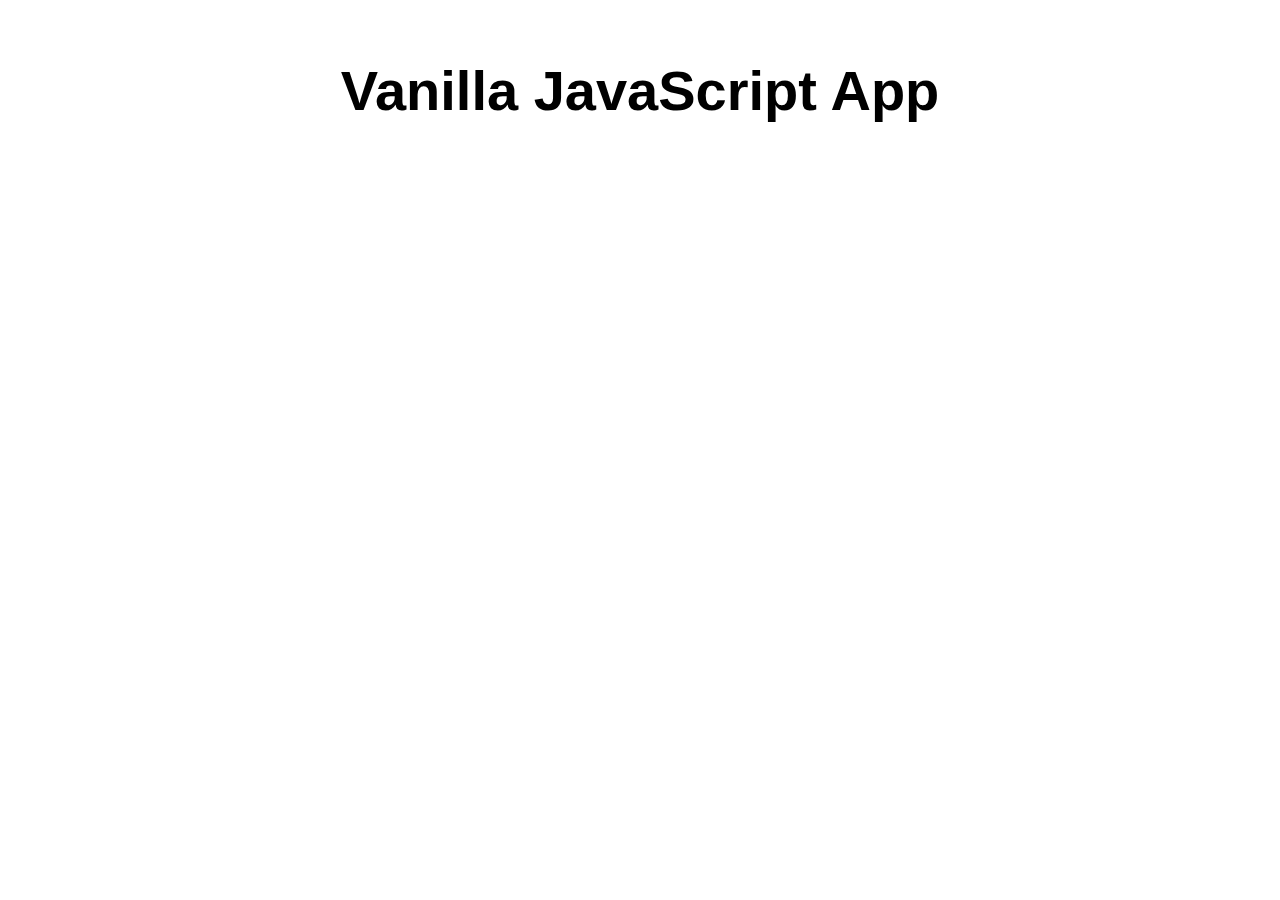
<file: src/index.html>
<!DOCTYPE html>
<html lang="en">

<head>
  <meta charset="UTF-8">
  <meta name="viewport" content="width=device-width, initial-scale=1.0">
  <link rel="stylesheet" href="styles.css">
  <title>Ritanzwe Mbedzi</title>
</head>

<body>
  <main>
    <h1>Vanilla JavaScript App</h1>
  </main>
</body>

</html>
</file>
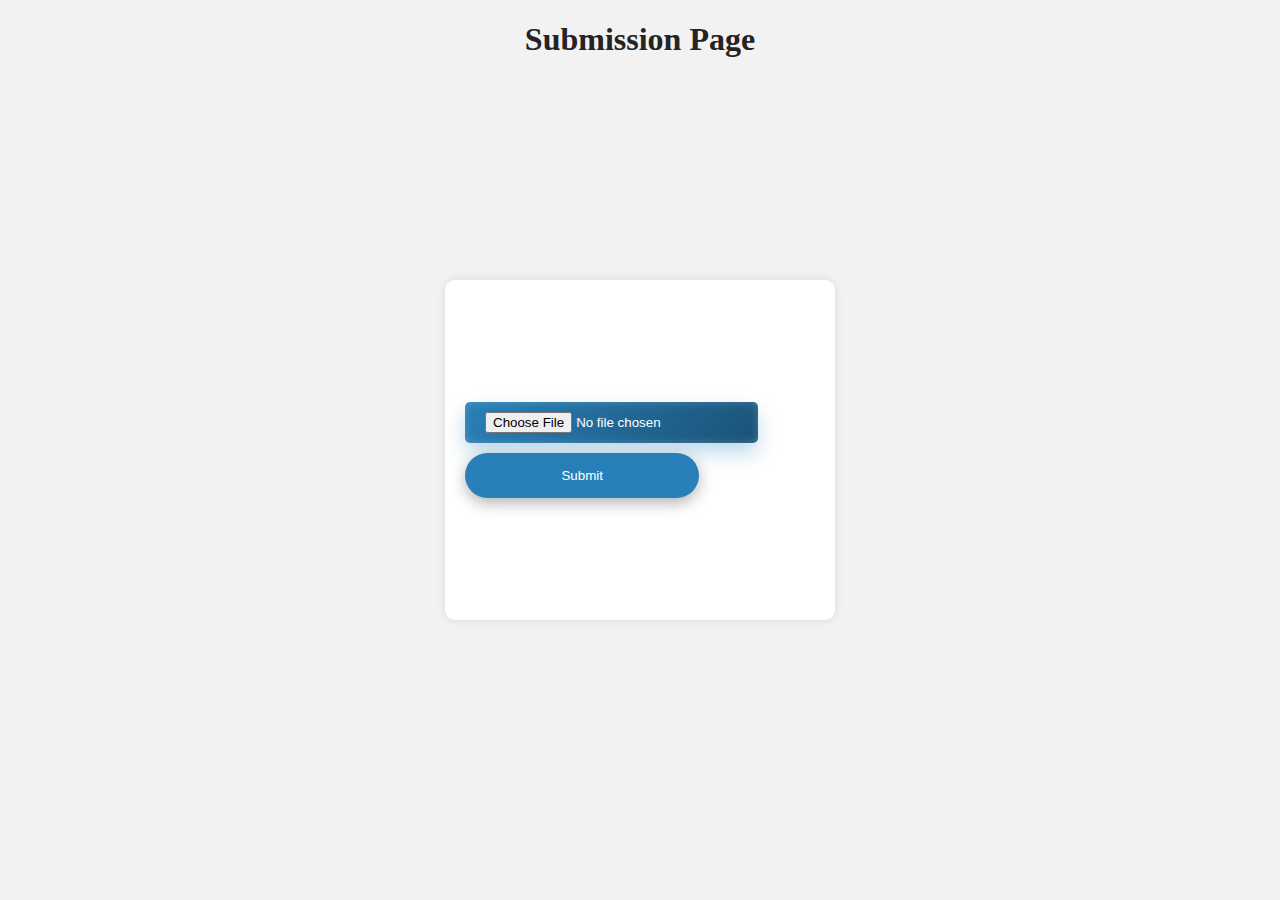
<file: src/homepage.html>
<!DOCTYPE html>
<html lang="en">
<head>
    <meta charset="UTF-8">
    <meta name="viewport" content="width=device-width, initial-scale=1.0">
    <title>Submission Page</title>
    <link rel="stylesheet" href="homepage.css">
</head>
<body>
    <h1>Submission Page</h1>
    <form class="submit-form" id="submissionForm">
        <section>
            <input type="file" id="fileInput" class="file-label">

            <button type="button" onclick="submitCode()" class="submit">Submit</button>
            <section id="result" class="test-results"></section>
        </section>
    
    </form>

    <script>
    function submitCode() {
        var fileInput = document.getElementById("fileInput");
        var resultElement = document.getElementById("result");
        resultElement.innerHTML = "";

        var file = fileInput.files[0];
        if (!file) {
            resultElement.innerHTML = "Please select a file.";
            return;
        }

        var reader = new FileReader();
        reader.onload = function(event) {
            var userCode = event.target.result;
            try {
                var script = document.createElement('script');
                script.textContent = userCode;
                document.head.appendChild(script);

                // Define test cases
                var testCases = [
                    { input: 5, expected: 25 },
                    { input: 3, expected: 9 },
                    { input: 8, expected: 64 }
                    // Add more test cases as needed
                ];

                // Evaluate user's code against test cases
                testCases.forEach(function(testCase, index) {
                    var output = square(testCase.input);
                    var testCaseResult = document.createElement('p');
                    testCaseResult.textContent = "Test case " + (index + 1) + ": ";
                    if (output === testCase.expected) {
                        testCaseResult.textContent += "Passed";
                        testCaseResult.style.color = "green";
                    } else {
                        testCaseResult.textContent += "Failed";
                        testCaseResult.style.color = "red";
                    }
                    resultElement.appendChild(testCaseResult);
                });

                // Clean up
                document.head.removeChild(script);

                // Refresh the page
                window.location.reload();
            } catch (error) {
                resultElement.innerHTML = "Error: " + error.message;
            }
        };
        reader.readAsText(file);
    }
</script>

</body>
</html>
</file>
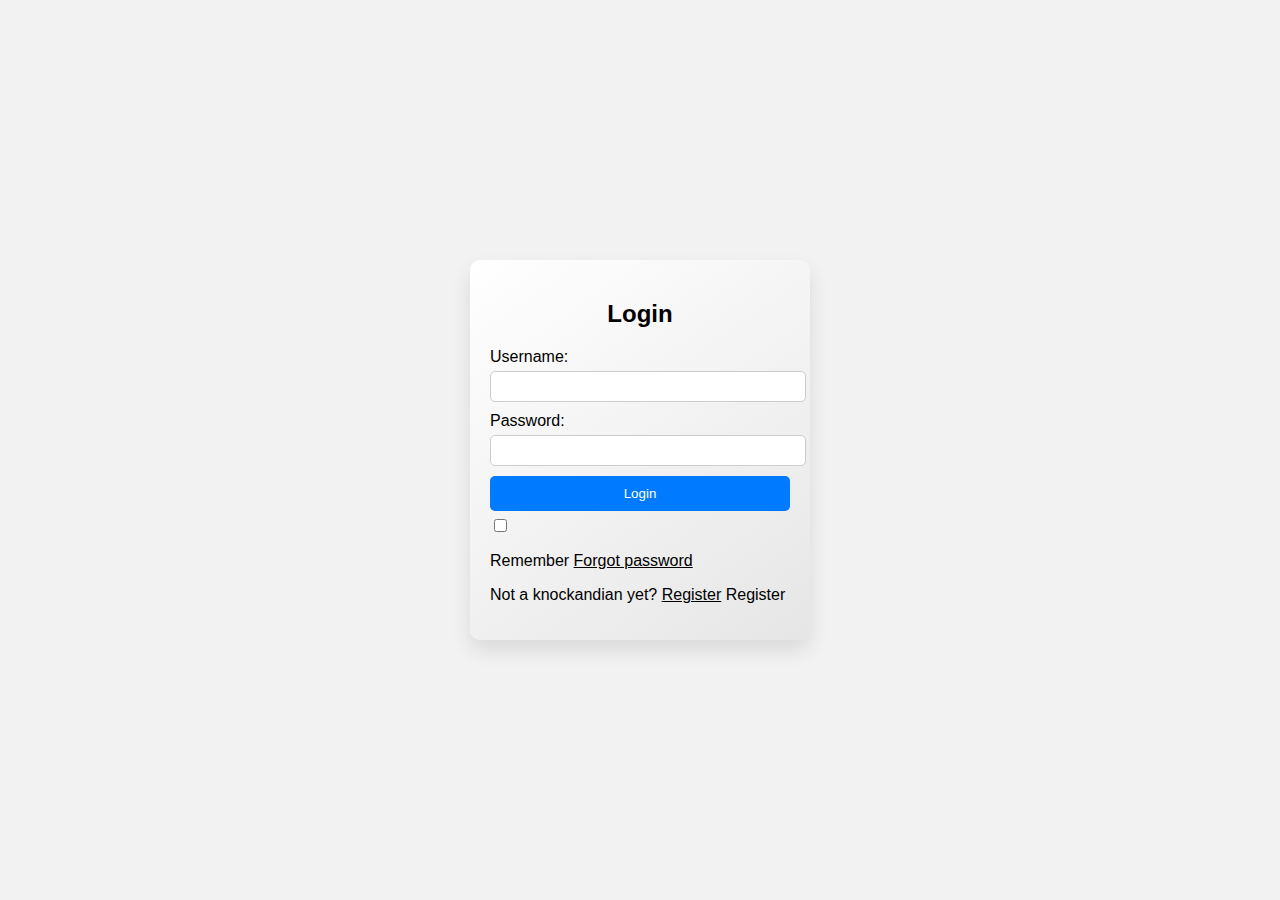
<file: src/login.html>
<!DOCTYPE html>
<html lang="en">
<head>
    <meta charset="UTF-8">
    <meta name="viewport" content="width=device-width, initial-scale=1.0">
    <title>Login Page</title>
    <link rel="stylesheet" href="style.css">
</head>
<body>
    <form class="login-form" >
        <h2>Login</h2>
        <label for="username">Username:</label>
        <input type="text" id="username" name="username" required>
        
        <label for="password">Password:</label>
        <input type="password" id="password" name="password" required>
        
        <button  
        onclick="navigate('http://127.0.0.1:5500/homepage.html')"
        type="submit">Login</button>
        <section class="flex">
            <label for="forgetpass"></label>
            <input type="checkbox" name="forgetpass" id="forgetpass">
            <p>Remember <u 
                onclick="navigate('http://127.0.0.1:5500/register.html')"

                class="colour1">Forgot password</u></p>
        </section>
       
        <p>Not a knockandian yet? <u 
            onclick="navigate('http://127.0.0.1:5500/register.html')"
            class="colour">Register</u> Register</p>

    </form>
    <script>
   function navigate(url){
    window.location.href = url
   }
    </script>


</body>
</html>
</file>
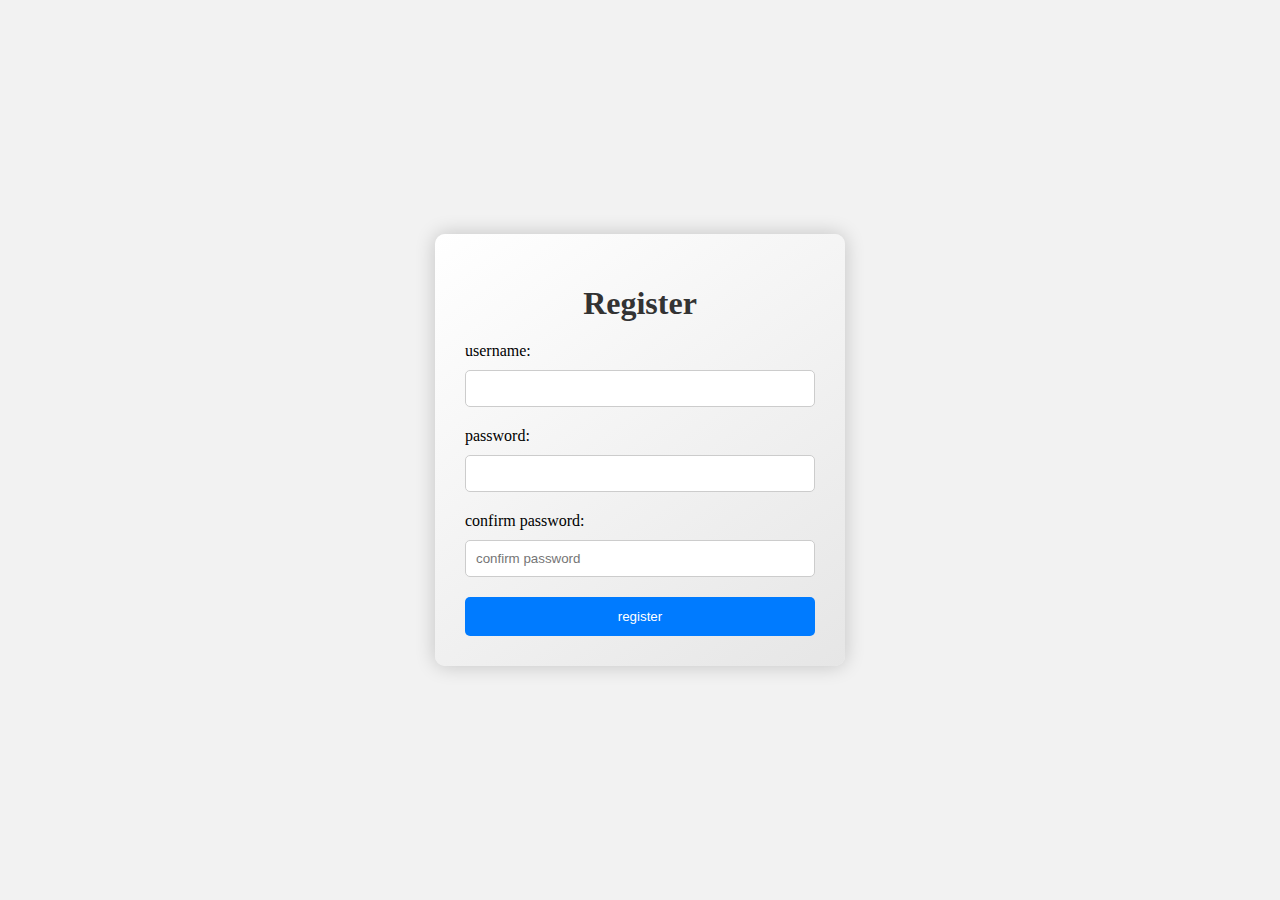
<file: src/register.html>
<!DOCTYPE html>
<html lang="en">
<head>
    <meta charset="UTF-8">
    <meta name="viewport" content="width=device-width, initial-scale=1.0">
    <title>Document</title>
    <link rel="stylesheet" href="register.css">
</head>
<body>
    <form  class="form_register">
         <h1>Register</h1>
        <label for="username">username:</label>
        <input type="text"  id="username" name="username" required >

        <label for="password">password:</label>
        <input type="text"id="password" name="password" required>
        
        <label for="confirm_password">confirm password:</label>
        <input type="text" name="confirm_password" placeholder="confirm password" id="confirm_password">
         

        <button 
        onclick="navigate('http://127.0.0.1:5500/login.html')"
         type="register">register</button>


    </form>
    <script>
        function navigate(url){
            window.location.href =url      }
    </script>
</body>
</html>
</file>
<file: src/styles.css>
* {
  font-family: Arial, Helvetica, sans-serif;
}

html, body {
  margin: 0;
  border: 0;
  padding: 0;
  background-color: #fff;
}

main {
  margin: auto;
  width: 50%;
  padding: 20px;
}

main > h1 {
  text-align: center;
  font-size: 3.5em;
}
</file>
<file: src/homepage.css>
body{
    background-color: #f2f2f2; /* Set background color */

    

}
h1{
    text-align: center;
    color: #252323;
}
.submit-form button{
    display: block;
    padding: 1;
}
.choose{
    display: block;
    margin-top: 30px;
    padding: 30px;
    border-radius: 10%;
    color: #fff;
    background-color:rgb(75, 7, 220);body {
    background-color: rgb(83, 10, 240);
    margin: 0;
    display: flex;
    justify-content: center;
    align-items: center;
    height: 100vh;
    animation: slideIn 0.5s ease;
}
@keyframes rainbow {
    0% { color: red; }
    20% { color: orange; }
    40% { color: yellow; }
    60% { color: green; }
    80% { color: blue; }
    100% { color: purple; }
}

h1 {
    text-align: center;
    color: #f7f1f1;
    animation: rainbow 5s infinite alternate; 
}

.submit-form {
    position: relative;
    display: flex;
    flex-direction: column;
    align-items: center;
    padding: 20px;
    border-radius: 10px;
    box-shadow: 0 0 10px rgba(0, 0, 0, 0.1);
    background-color: #fff;
}


.submit {
    display: inline-block;
    padding: 100%;
    border: none;
    border-radius: 25px;
    margin-bottom: 20px;
    cursor: pointer;
    color: #fff;
    background-color: rgb(80, 16, 218);
    transition: background-color 0.3s;
}

.choose:hover,
.submit:hover {
    background-color: #8360c3;
}

    border: 10;
    align-content: center;
}
.submit{
   display: block;
    padding: 15px;
    border-radius: 50px;
    margin-top: 0px;
    color: #fff;
    border: 0;
    background-color:#2980b9;
    width: 80%;
    justify-content: center;
    animation: pulse 1.3s infinite alternate;
    box-shadow: 0 5px 15px rgba(0, 0, 0, 0.3);
    
   

}
.submit-form {
    display: block;
    position: absolute;
    top: 50%;
    left: 50%;
    transform: translate(-50%, -50%);
    display: flex;
    align-content: center;
    align-items: center;
    height: 300px;
    margin: 0;
    background-color: #fff;
    padding: 20px;
    border-radius: 10px;
    box-shadow: 0 0 10px rgba(0, 0, 0, 0.1);
    width: 350px;
    
}

  
  
.file-label {
    display: inline-block;
    position: relative;
    padding: 10px 20px;
    background: linear-gradient(135deg, #2980b9, #1a5276); /* Gradient background */
    color: #fff; /* White text color */
    border-radius: 5px;
    cursor: pointer;
    border: none; /* Remove border */
    margin-bottom: 10px;
    box-shadow: 0 10px 20px rgba(41, 128, 185, 0.3), 
                inset 0 0 10px rgba(255, 255, 255, 0.2); /* Enhanced shadow effect */
}

.file-label:hover {
    background: linear-gradient(135deg, #1a5276, #2980b9); /* Darker gradient on hover */
}


.file-label:hover {
    background-color: #2980b9;
}
@keyframes fadeIn {
    from {
        opacity: 0;
        transform: translateY(-20px);
    }
    to {
        opacity: 1;
        transform: translateY(0);
    }
}

@keyframes slideIn {
    from {
        opacity: 0;
        transform: translateY(-50px);
    }
    to {
        opacity: 1;
        transform: translateY(0);
    }
}

@keyframes pulse {
    from {
        transform: scale(1);
    }
    to {
        transform: scale(1.1);
    }
}
</file>
<file: src/style.css>
body {
    font-family: Arial, sans-serif;
    background-color: #f2f2f2; /* Set background color */
    display: flex;
    justify-content: center;
    align-items: center;
    height: 100vh;
    margin: 0;
}

.login-form {
    background: linear-gradient(145deg, #ffffff, #e6e6e6); /* Add gradient for 3D effect */
    padding: 20px;
    border-radius: 10px;
    box-shadow: 0 10px 20px rgba(0, 0, 0, 0.1); /* Add shadow */
    width: 300px;
}

.login-form h2 {
    text-align: center;
    margin-bottom: 20px;
}

.login-form label {
    display: block;
    margin-bottom: 5px;
}

.login-form input[type="text"],
.login-form input[type="password"] {
    width: 100%;
    padding: 7px;
    border: 1px solid #ccc;
    border-radius: 5px;
    margin-bottom: 10px;
}

.login-form button[type="submit"] {
    width: 100%;
    padding: 10px;
    background-color: #007bff;
    color: #fff;
    border: none;
    border-radius: 5px;
    cursor: pointer;
}

.login-form button[type="submit"]:hover {
    background-color: #0056b3;
}
</file>
<file: src/register.css>
body {
    background-color: #f2f2f2; /* Set background color */
    align-items: center;
    justify-content: center;
    height: 100vh;
    display: flex;
    margin: 0;
}

.form_register {
    background: linear-gradient(145deg, #ffffff, #e6e6e6); /* Add gradient for 3D effect */

    padding: 30px; 
    border-radius: 10px; 
    box-shadow: 0 0 20px rgba(0, 0, 0, 0.2); 
    width: 350px;
    max-width: 80%; 
}

.form_register h1 {
    text-align: center;
    color: #333; 
    margin-bottom: 20px; 
}

.form_register label {
    display: block;
    margin-bottom: 10px; 
}

.form_register input[type="text"] {
    width: 100%;
    padding: 10px; 
    border: 1px solid #ccc; 

    border-radius: 5px;
    margin-bottom: 20px; 
    box-sizing: border-box; 
}

.form_register button[type="register"] {
    width: 100%;
    padding: 12px; 
    background-color: #007bff;
    color: #fff;
    border: none;
    border-radius: 5px;
    cursor: pointer;
    transition: background-color 0.3s; 
}

.form_register button[type="register"]:hover {
    background-color: #0056b3;
}
</file>
